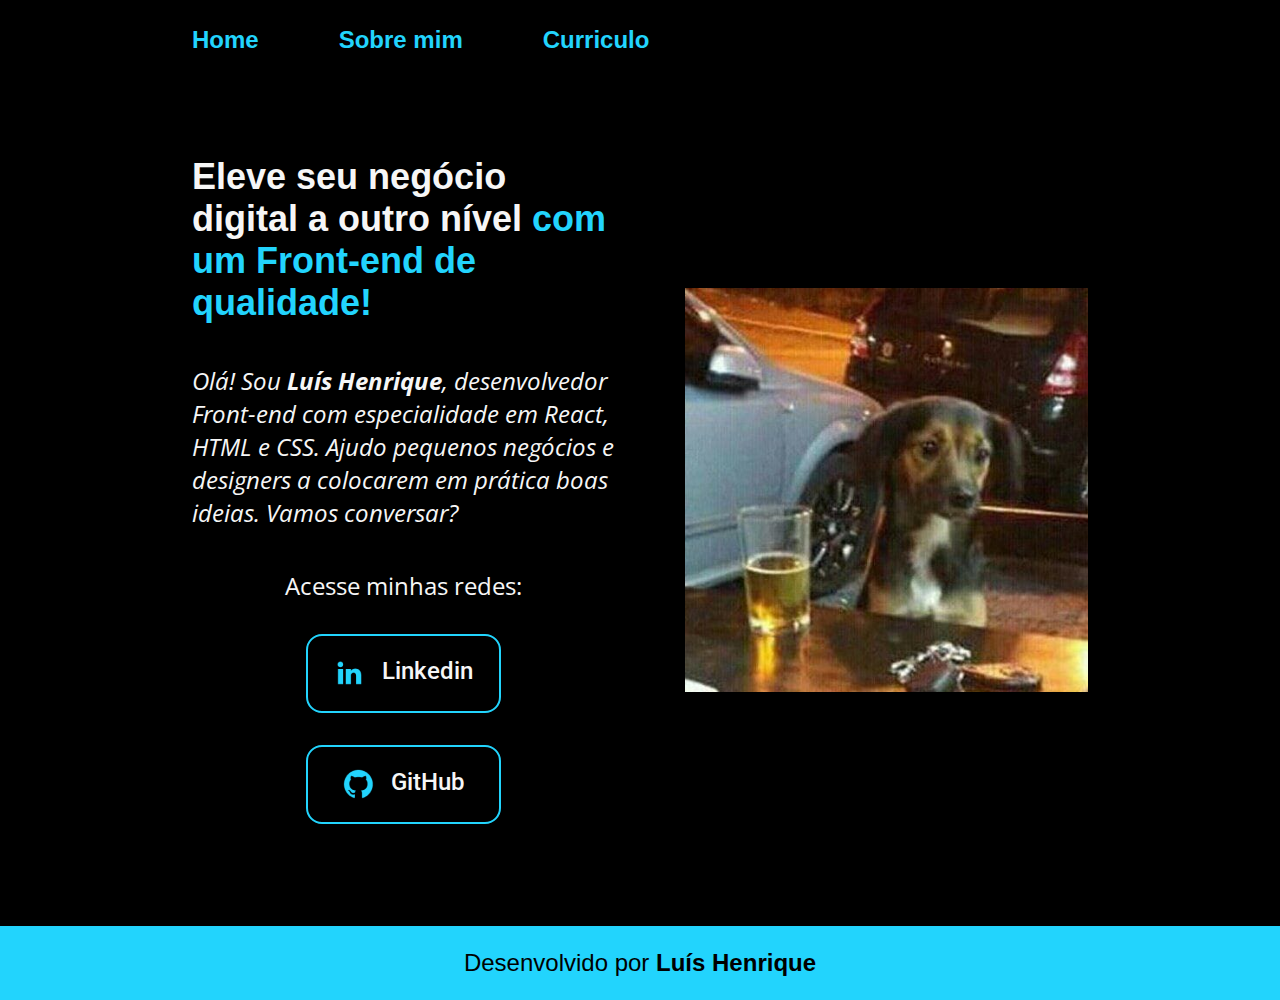
<file: Portfolio/index.html>
<!DOCTYPE html>
<html lang="pt-br">
<head>
    <meta charset="UTF-8">
    <meta name="viewport" content="width=device-width, initial-scale=1.0">
    <title>Portfolio</title>
    <!--linkando arquivo css-->
    <link rel="stylesheet" href="./styles/style.css">
</head>
<body>
    <header class="cabecalho">
        <nav class="cabecalho__menu">
            <a class="cabecalho__menu__link" href="index.html">Home</a>
            <a class="cabecalho__menu__link" href="about.html" >Sobre mim</a>
            <a class="cabecalho__menu__link" href="curriculo.html">Curriculo</a>
        </nav>
    </header>
    <main class="apresentacao">
        <section class="apresentacao__conteudo">
            <h1 class="apresentacao__conteudo__titulo">Eleve seu negócio digital a outro nível 
            <strong class="Titulo-destaque">com um Front-end de qualidade!</strong></h1>
            <p class="apresentacao__conteudo__texto">Olá! Sou <strong class="meunome">Luís Henrique</strong>, desenvolvedor Front-end
            com especialidade em React, HTML e CSS. Ajudo pequenos
            negócios e designers a colocarem em prática boas ideias.
            Vamos conversar?</p>
            <div class="apresentacao__links">
                <h2 class="apresentacao__links__subtitulo" >Acesse minhas redes:</h2>
                <a class="apresentacao__links__link" href="https://www.linkedin.com/in/luishenrique95/">
                <img src="./assets/linkedin.png">Linkedin    
                </a>
                <a class="apresentacao__links__link" href="https://github.com/kakahimita">
                <img src="./assets/github.png">GitHub   
                </a>
            </div>
        </section>
        <img class="apresentacao__imagem" src="./assets/dog.jpg" alt="cachorrinho">
    </main>
    <footer class="rodape">
        <p>Desenvolvido por <strong>Luís Henrique</strong></p>
    </footer>
</body>
</html>
</file>
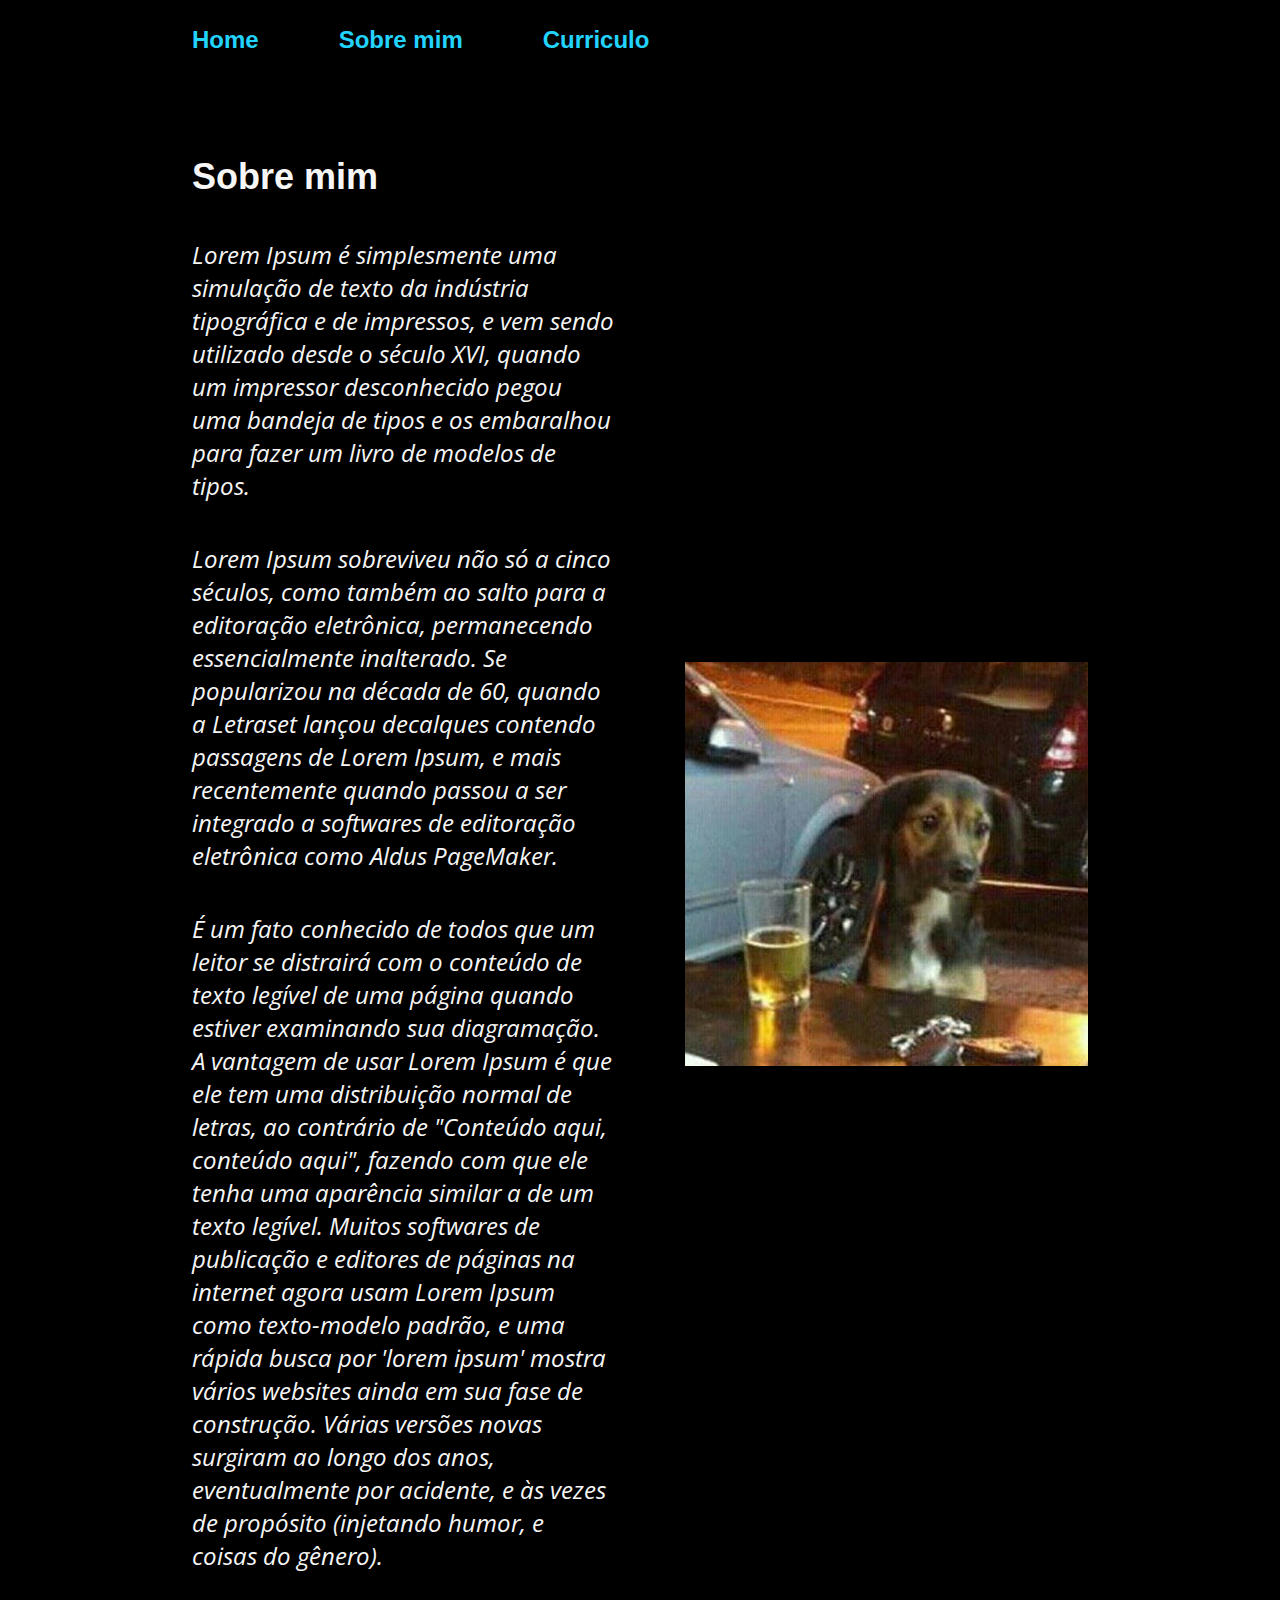
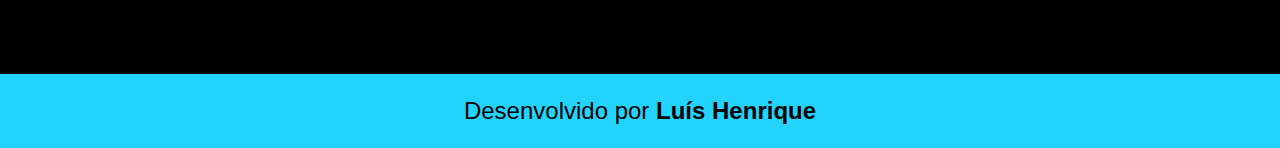
<file: Portfolio/about.html>
<!DOCTYPE html>
<html lang="pt-br">
<head>
    <meta charset="UTF-8">
    <meta name="viewport" content="width=device-width, initial-scale=1.0">
    <title>Sobre mim</title>
    <link rel="stylesheet" href="./styles/style.css">
</head>
<body>
    <header class="cabecalho" >
        <nav class="cabecalho__menu">
            <a class="cabecalho__menu__link" href="index.html">Home</a>
            <a class="cabecalho__menu__link" href="about.html" >Sobre mim</a>
            <a class="cabecalho__menu__link" href="curriculo.html">Curriculo</a>
        </nav>
    </header>
    <main class="apresentacao">
        <section class="apresentacao__conteudo">
            <h1 class="apresentacao__conteudo__titulo">Sobre mim</h1>
            <p class="apresentacao__conteudo__texto">Lorem Ipsum é simplesmente uma simulação de texto da indústria tipográfica e de impressos, e vem sendo utilizado desde o século XVI, quando um impressor desconhecido pegou uma bandeja de tipos e os embaralhou para fazer um livro de modelos de tipos. 
            </p><p class="apresentacao__conteudo__texto">Lorem Ipsum sobreviveu não só a cinco séculos, como também ao salto para a editoração eletrônica, permanecendo essencialmente inalterado. Se popularizou na década de 60, quando a Letraset lançou decalques contendo passagens de Lorem Ipsum, e mais recentemente quando passou a ser integrado a softwares de editoração eletrônica como Aldus PageMaker.</p>
            <p class="apresentacao__conteudo__texto">
            É um fato conhecido de todos que um leitor se distrairá com o conteúdo de texto legível de uma página quando estiver examinando sua diagramação. A vantagem de usar Lorem Ipsum é que ele tem uma distribuição normal de letras, ao contrário de "Conteúdo aqui, conteúdo aqui", fazendo com que ele tenha uma aparência similar a de um texto legível. Muitos softwares de publicação e editores de páginas na internet agora usam Lorem Ipsum como texto-modelo padrão, e uma rápida busca por 'lorem ipsum' mostra vários websites ainda em sua fase de construção. Várias versões novas surgiram ao longo dos anos, eventualmente por acidente, e às vezes de propósito (injetando humor, e coisas do gênero).
            </p>
        </section>
        <img class="apresentacao__imagem" src="./assets/dog.jpg" alt="cachorrinho">
    </main>
    <footer class="rodape">
        <p>Desenvolvido por <strong>Luís Henrique</strong></p>
    </footer>
    
</body>
</html>
</file>
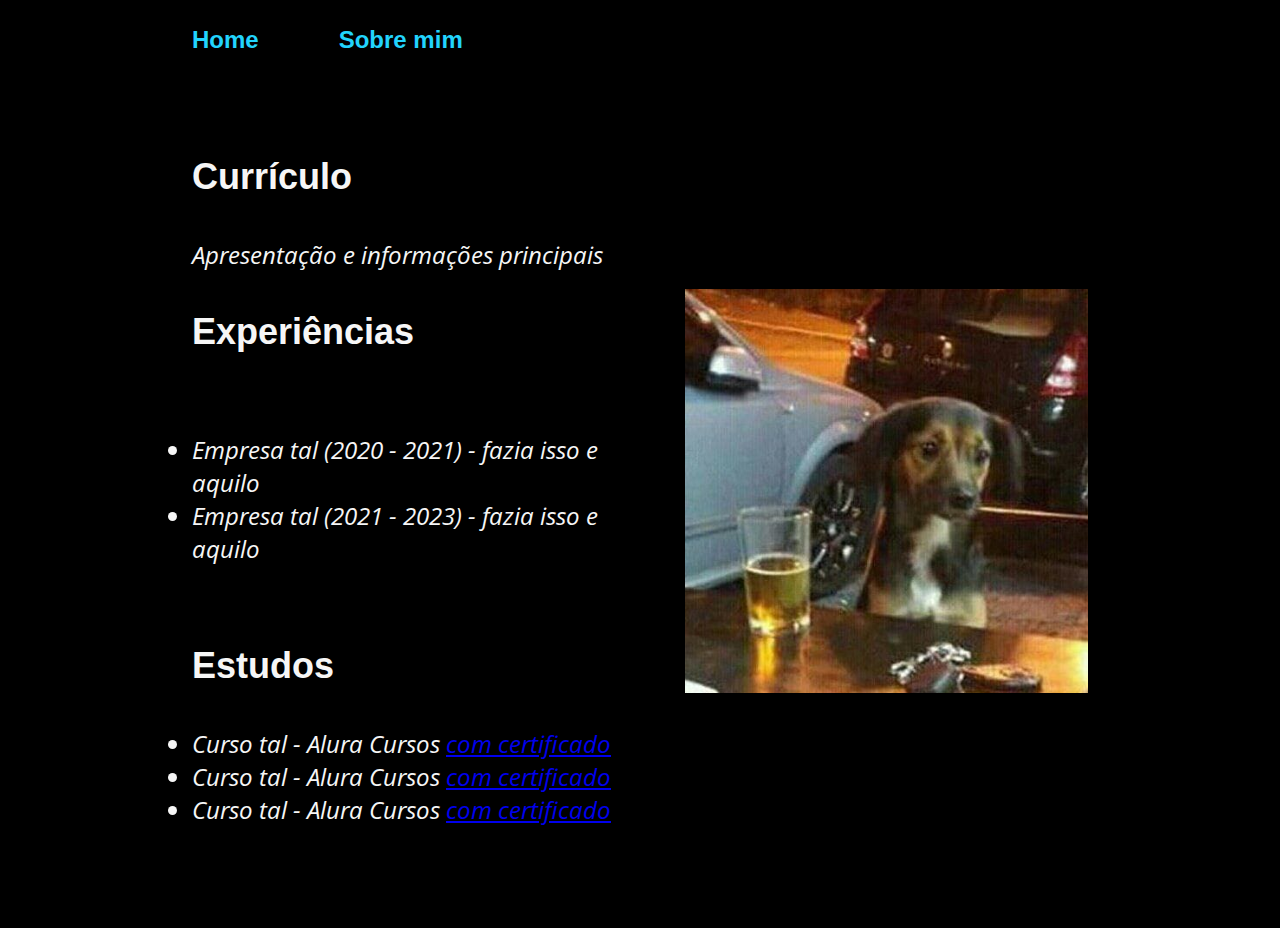
<file: Portfolio/curriculo.html>
<!DOCTYPE html>
<html lang="en">
<head>
    <meta charset="UTF-8">
    <meta name="viewport" content="width=device-width, initial-scale=1.0">
    <title>Document</title>
    <link rel="stylesheet" href="./styles/style.css">
</head>
<body>
    <header class="cabecalho">
        <nav class="cabecalho__menu">
            <a class="cabecalho__menu__link" href="index.html">Home</a>
            <a class="cabecalho__menu__link" href="about.html" >Sobre mim</a>
        </nav>

    </header>
    <main class="apresentacao">
        <section class="apresentacao__conteudo">
            <h1 class="apresentacao__conteudo__titulo">Currículo</h1>
            <p class="apresentacao__conteudo__texto">
                Apresentação e informações principais
            </p>
            <h2 class="apresentacao__conteudo__titulo">Experiências</h2>
            <p class="apresentacao__conteudo__texto">
            <ul class="apresentacao__conteudo__texto">
                <li> Empresa tal (2020 - 2021) - fazia isso e aquilo </li>
                <li> Empresa tal (2021 - 2023) - fazia isso e aquilo </li>
            </ul>
            </p>
            <h2 class="apresentacao__conteudo__titulo">Estudos</h2>
            <div class="apresentacao__conteudo__texto">
            <ul class="apresentacao__conteudo__texto">
                <li>Curso tal - Alura Cursos <a href="linkdocertificado">com certificado</a> </li>
                <li>Curso tal - Alura Cursos <a href="linkdocertificado">com certificado</a></li>
                <li>Curso tal - Alura Cursos <a href="linkdocertificado">com certificado</a></li>
            </ul>
            </div>    
        </section>
        <img class="apresentacao__imagem" src="./assets/dog.jpg" alt="cahorrinho">
    </main> 
</body>
</html>
</file>
<file: Portfolio/styles/style.css>
@import url('https://fonts.googleapis.com/css2?family=Open+Sans:ital,wght@1,300..800&display=swap');
@import url('https://fonts.googleapis.com/css2?family=Roboto:wght@400;500&display=swap');

:root {
    --cor-primaria: #000000;
    --cor-secundaria: #F6F6F6;
    --cor-terciaria: #22D4FD;
    --cor-hover: #272727;

    --fonte-primaria: "Krona One", sans-serif;
    --fonte-secundaria: "Open Sans", sans-serif;
    --fonte-terciaria: "Roboto", sans-serif;
}

* {
    margin: 0;
    padding: 0;
}

body {
    /* height: 100vh; */
    box-sizing: content-box;
    background-color: var(--cor-primaria);
    color: var(--cor-secundaria);
}

.cabecalho {
    padding: 2% 0% 0% 15%;
}

.cabecalho__menu {
    display: flex;
    gap: 80px;
}

.cabecalho__menu__link {
    font-family: var(--fonte-primaria);
    font-size: 1.5rem;
    font-weight: 600;
    color: var(--cor-terciaria);
    text-decoration: none;
}

.apresentacao {
    padding: 8% 15%;
    display: flex;
    align-items: center;
    justify-content: space-between;
    gap: 70px;
}

.apresentacao__conteudo {
    width: 50%;
    display: flex;
    flex-direction: column;
    gap: 40px;
}

.apresentacao__conteudo__titulo {
    font-size: 2.25rem;
    font-family: var(--fonte-primaria);
}

.Titulo-destaque {
    color: var(--cor-terciaria);
}

.apresentacao__conteudo__texto {
    font-size: 1.5rem;
    color: var(--cor-secundaria);
    font-family: var(--fonte-secundaria);
    font-style: italic;
}

.apresentacao__links {
    display: flex;
    flex-direction: column;
    justify-content: space-between;
    align-items: center;
    gap: 32px;
}

.apresentacao__links__subtitulo {
    font-family: var(--fonte-secundaria);
    font-weight: 400;
    font-size: 1.5rem;
}

.apresentacao__links__link {
    /* background-color: #22D4FD; */
    display: flex;
    justify-content: center;
    gap: 16px;
    border: 2px solid var(--cor-terciaria);
    width: 45%;
    text-align: center;
    border-radius: 16px;
    font-size: 1.5rem;
    font-weight: 500;
    padding: 21.5px 0;
    text-decoration: none;
    color: var(--cor-secundaria);
    font-family: var(--fonte-terciaria);
}

.apresentacao__imagem {
    width: 45%;
}

.apresentacao__links__link:hover {
    background-color: var(--cor-hover);
}

.rodape {
    padding: 23px;
    color: var(--cor-primaria);
    background-color: var(--cor-terciaria);
    text-align: center;
    font-family: var(--fonte-primaria);
    font-size: 1.5rem;
    font-weight: 400;
}

@media (max-width: 1200px) {
    .cabecalho {
        padding: 10%;
    }

    .cabecalho__menu {
        justify-content: center;
        gap: 50px;
    }

    .apresentacao {
        padding: 5% 0%;
        flex-direction: column-reverse;
    }

    .apresentacao__conteudo {
        width: 85%;
    }
}
</file>
